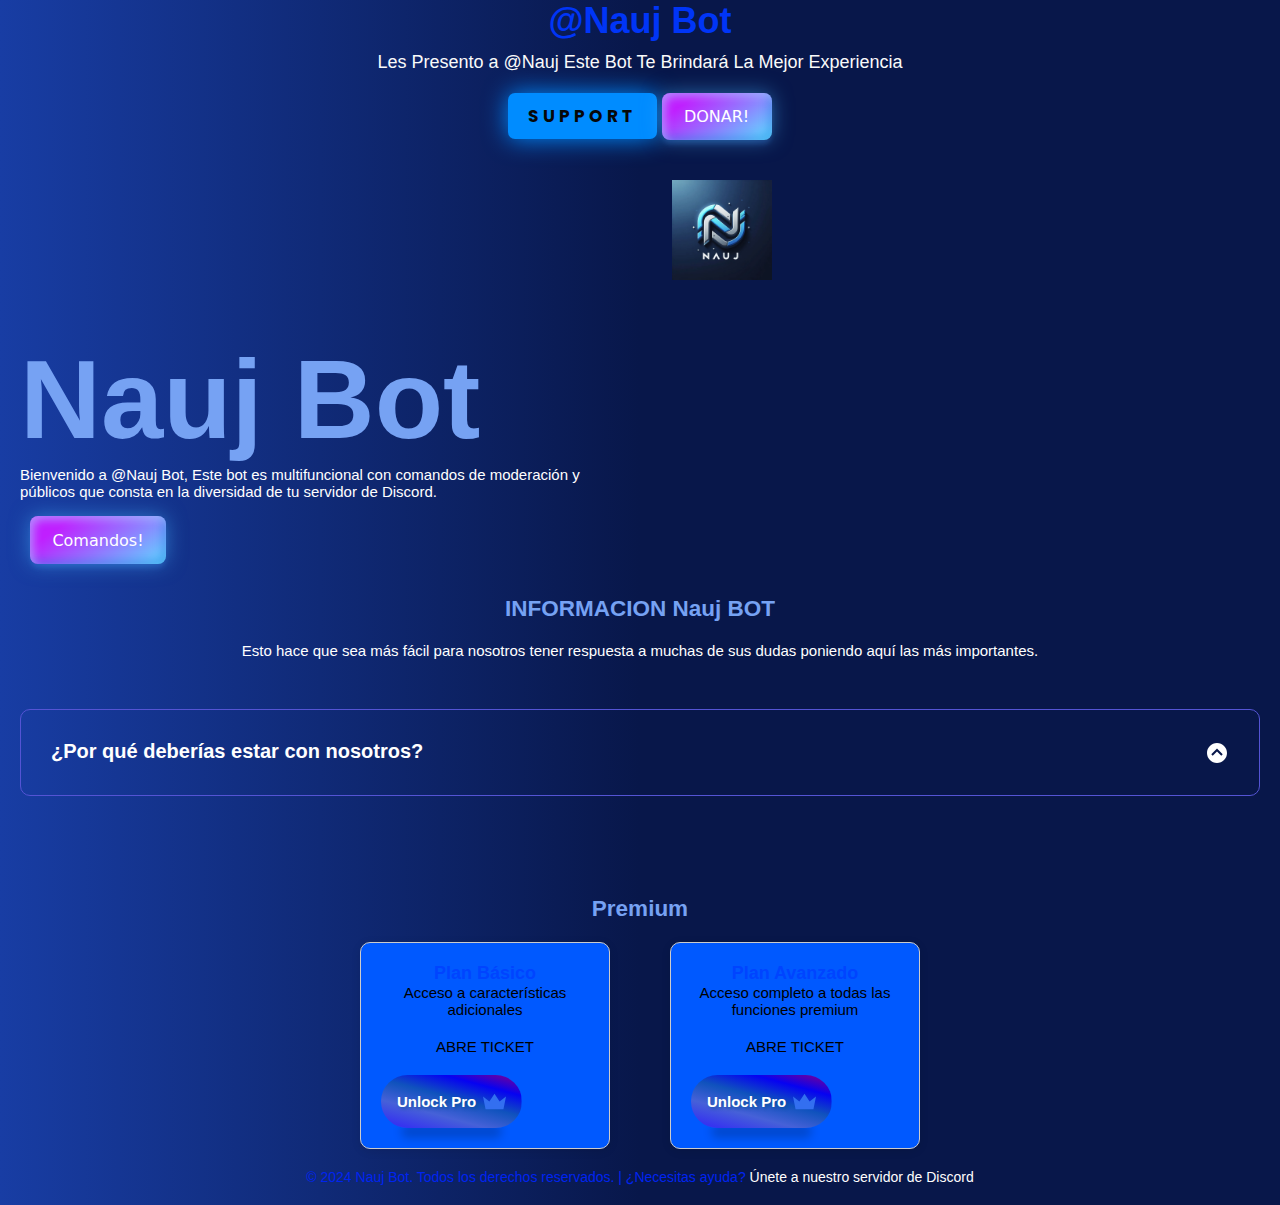
<file: index.html>
<!DOCTYPE html>
<html lang="en">
<head>
    <meta charset="UTF-8">
    <meta name="viewport" content="width=device-width, initial-scale=1.0">
    <link rel="stylesheet" href="style.css">
    <link rel="icon" href="naujfavicon.png" />
    <title>@Nauj Bot</title>
</head>
<body>
  
    <div class="container"> 
        <!-- Header -->
        <div class="header">
            <h1 class="bot-name">@Nauj Bot</h1>
            <p class="bot-description">Les Presento a @Nauj Este Bot Te Brindará La Mejor Experiencia</p>
            <button class="shadow__btn">
                <a href="https://discord.gg/wKWht8qajS" style="text-decoration: none; color: inherit;">Support</a>
            </button>
            <a class="btn-donate" href="https://www.paypal.me/juanechavarria219?">DONAR!</a>
            </button>
        </div>
        
        <!-- Home Section -->
        <section class="home container" id="home">
            <div class="swiper home-swiper">
                <div class="swiper-wrapper">
                    <section>
                        <div class="homecont grid">
                            <div class="homedata">
                                <h1 class="hometitle"><br /> <br />Nauj Bot</h1>
                                <p class="homedes">
                                    Bienvenido a @Nauj Bot, Este bot es multifuncional con comandos de moderación y públicos que consta en la diversidad de tu servidor de Discord.
                                </p>
                                <div class="homebut">
                                    <a href="comandos.html" class="btn-donate">Comandos!</a>
                                </div>
                            </div>
                            <div class="homegroup">
                                <img src="img/Nauj.png" alt="" class="homeimg" />
                            </div>
                        </div>
                    </section>
                </div>
            </div>
        </section>
        
        <!-- Questions Section -->
        <section class="questions container">
            <h2 class="subtitle">INFORMACION Nauj  BOT</h2>
            <p class="questions_paragraph">Esto hace que sea más fácil para nosotros tener respuesta a muchas de sus dudas poniendo aquí las más importantes.</p>
            <section class="questions_container">
                <article class="questions_padding">
                    <div class="questions_answer">
                        <h3 class="questions_title">¿Por qué deberías estar con nosotros?<span class="questions_arrow"><img src="./img/arrow.svg" class="questions_img"></span></h3>
                        <p class="questions_show">Podemos ayudarte en lo que pidas (si es programación), tenemos muchas personas en el servidor con las que puedes relacionarte y hacer tratos. </p>
                    </div>
                </article>
            </section>
        </section>
      </html>
<!-- Premium Section -->
<div class="premium-wrapper">
  <div class="premium-section">
      <h2>Premium</h2>
      <div class="plans">
          <div class="plan">
              <h3>Plan Básico</h3>
              <p>Acceso a características adicionales</p>
              <p>ABRE TICKET</p>
              <a href="https://www.patreon.com/NaujBot" class="button">
                Unlock Pro
                <svg xmlns="http://www.w3.org/2000/svg" viewBox="0 0 36 24">
                  <path d="m18 0 8 12 10-8-4 20H4L0 4l10 8 8-12z"></path>
                </svg>
              </a>
          </div>
          <div class="plan">
              <h3>Plan Avanzado</h3>
              <p>Acceso completo a todas las funciones premium</p>
              <p>ABRE TICKET</p>
              <a href="https://discord.com/channels/1225541497424707615/1225581672875950231" class="button">
                Unlock Pro
                <svg xmlns="http://www.w3.org/2000/svg" viewBox="0 0 36 24">
                  <path d="m18 0 8 12 10-8-4 20H4L0 4l10 8 8-12z"></path>
                </svg>
              </a>
          </div>

          </div>
      </div>
  </div>
</div>

        
        <!-- Footer -->
        <div class="footer">
            <p>&copy; 2024 Nauj Bot. Todos los derechos reservados. | ¿Necesitas ayuda? <a href="https://discord.gg/wKWht8qajS">Únete a nuestro servidor de Discord</a></p>
        </div>
    </div>

    <!-- JavaScript -->
    <script src="./js/embed.js"></script>
    <script src="./js/main.js"></script>
    <script src="./js/menu.js"></script>
    <script src="./js/questions.js"></script>
    <script src="./js/script.js"></script>
    <script src="./js/scrollreveal.min.js"></script>
    <script src="./js/slider.js" defer></script>
    <script src="./js/swiper-bundle.min.js" defer></script>
</body>
</html>
</file>
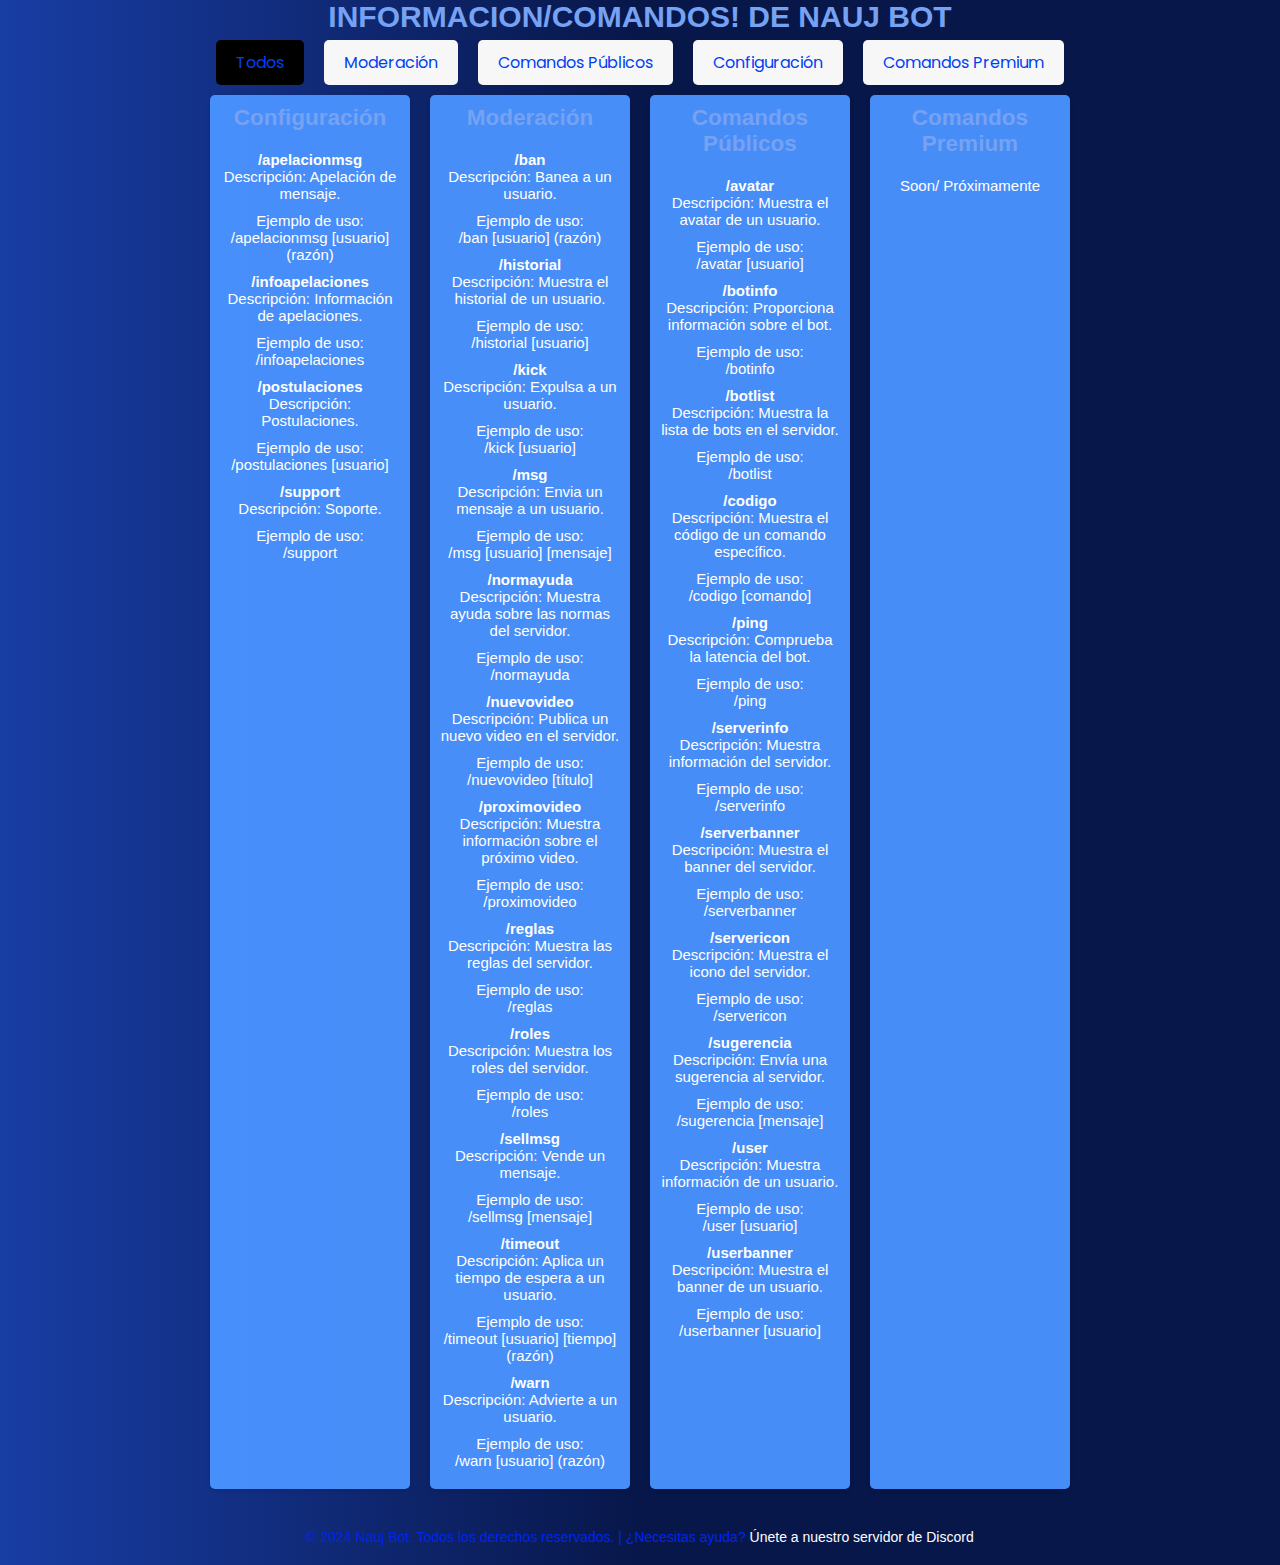
<file: comandos.html>
<!DOCTYPE html>
<html lang="en">
<head>
    <meta charset="UTF-8">
    <meta name="viewport" content="width=device-width, initial-scale=1.0">
    <link rel="stylesheet" href="style.css"> 
    <title>INFORMACION DE NAUJ BOT</title>
    
    <style>
        /* Estilos para la sección de categorías */
        .categories {
            margin-top: 20px;
            display: flex;
            justify-content: center;
        }

        .category-btn {
            margin: 0 10px;
            padding: 10px 20px;
            font-size: 16px;
            background-color: #f7f7f7;
            color: rgb(0, 65, 243);
            border: none;
            border-radius: 5px;
            cursor: pointer;
        }

        .category-btn.active {
            background-color: #000000;
        }

        /* Estilos para los comandos */
        .commands {
            display: flex;
            flex-wrap: wrap;
            justify-content: center;
        }

        .command {
            margin: 10px;
            padding: 10px;
            background-color: #4a93fff5;
            border-radius: 5px;
            box-shadow: 0 2px 4px rgba(0, 0, 0, 0.1);
            max-width: 200px;
            text-align: center;
            margin-bottom: 20px; /* Agregar margen inferior para separar los comandos */
        }

        .command-description {
            margin-bottom: 10px; /* Agregar espacio entre la descripción y el ejemplo de uso */
        }

        .command-usage {
            margin-bottom: 10px; /* Agregar espacio entre ejemplos de uso */
        }
    </style>
</head>
<body>
  
    <div class="container">
        <div class="header">
            <h1>INFORMACION/COMANDOS! DE NAUJ BOT</h1>
        </div>
        <div class="categories">
            <button class="category-btn active" data-category="all">Todos</button>
            <button class="category-btn" data-category="moderacion">Moderación</button>
            <button class="category-btn" data-category="publicos">Comandos Públicos</button>
            <button class="category-btn" data-category="configuracion">Configuración</button>
            <button class="category-btn" data-category="premium">Comandos Premium</button>
        </div>

        <div class="commands">
            <!-- Comandos de configuración -->
            <div class="command" data-category="configuracion">
                <h2>Configuración</h2>
                <div class="command-description">
                    <p><strong>/apelacionmsg</strong></p>
                    <p>Descripción: Apelación de mensaje.</p>
                </div>
                <div class="command-usage">
                    <p>Ejemplo de uso:</p>
                    <p>/apelacionmsg [usuario] (razón)</p>
                </div>
                
                <div class="command-description">
                    <p><strong>/infoapelaciones</strong></p>
                    <p>Descripción: Información de apelaciones.</p>
                </div>
                <div class="command-usage">
                    <p>Ejemplo de uso:</p>
                    <p>/infoapelaciones</p>
                </div>
                
                <div class="command-description">
                    <p><strong>/postulaciones</strong></p>
                    <p>Descripción: Postulaciones.</p>
                </div>
                <div class="command-usage">
                    <p>Ejemplo de uso:</p>
                    <p>/postulaciones [usuario]</p>
                </div>
                
                <div class="command-description">
                    <p><strong>/support</strong></p>
                    <p>Descripción: Soporte.</p>
                </div>
                <div class="command-usage">
                    <p>Ejemplo de uso:</p>
                    <p>/support</p>
                </div>
            </div>

<!-- Comandos de moderación -->
<div class="command" data-category="moderacion">
  <h2>Moderación</h2>
  <div class="command-description">
      <p><strong>/ban</strong></p>
      <p>Descripción: Banea a un usuario.</p>
  </div>
  <div class="command-usage">
      <p>Ejemplo de uso:</p>
      <p>/ban [usuario] (razón)</p>
  </div>

  <div class="command-description">
      <p><strong>/historial</strong></p>
      <p>Descripción: Muestra el historial de un usuario.</p>
  </div>
  <div class="command-usage">
      <p>Ejemplo de uso:</p>
      <p>/historial [usuario]</p>
  </div>

  <div class="command-description">
      <p><strong>/kick</strong></p>
      <p>Descripción: Expulsa a un usuario.</p>
  </div>
  <div class="command-usage">
      <p>Ejemplo de uso:</p>
      <p>/kick [usuario]</p>
  </div>

  <div class="command-description">
      <p><strong>/msg</strong></p>
      <p>Descripción: Envia un mensaje a un usuario.</p>
  </div>
  <div class="command-usage">
      <p>Ejemplo de uso:</p>
      <p>/msg [usuario] [mensaje]</p>
  </div>

  <div class="command-description">
      <p><strong>/normayuda</strong></p>
      <p>Descripción: Muestra ayuda sobre las normas del servidor.</p>
  </div>
  <div class="command-usage">
      <p>Ejemplo de uso:</p>
      <p>/normayuda</p>
  </div>

  <div class="command-description">
      <p><strong>/nuevovideo</strong></p>
      <p>Descripción: Publica un nuevo video en el servidor.</p>
  </div>
  <div class="command-usage">
      <p>Ejemplo de uso:</p>
      <p>/nuevovideo [título]</p>
  </div>

  <div class="command-description">
      <p><strong>/proximovideo</strong></p>
      <p>Descripción: Muestra información sobre el próximo video.</p>
  </div>
  <div class="command-usage">
      <p>Ejemplo de uso:</p>
      <p>/proximovideo</p>
  </div>

  <div class="command-description">
      <p><strong>/reglas</strong></p>
      <p>Descripción: Muestra las reglas del servidor.</p>
  </div>
  <div class="command-usage">
      <p>Ejemplo de uso:</p>
      <p>/reglas</p>
  </div>

  <div class="command-description">
      <p><strong>/roles</strong></p>
      <p>Descripción: Muestra los roles del servidor.</p>
  </div>
  <div class="command-usage">
      <p>Ejemplo de uso:</p>
      <p>/roles</p>
  </div>

  <div class="command-description">
      <p><strong>/sellmsg</strong></p>
      <p>Descripción: Vende un mensaje.</p>
  </div>
  <div class="command-usage">
      <p>Ejemplo de uso:</p>
      <p>/sellmsg [mensaje]</p>
  </div>

  <div class="command-description">
      <p><strong>/timeout</strong></p>
      <p>Descripción: Aplica un tiempo de espera a un usuario.</p>
  </div>
  <div class="command-usage">
      <p>Ejemplo de uso:</p>
      <p>/timeout [usuario] [tiempo] (razón)</p>
  </div>

  <div class="command-description">
      <p><strong>/warn</strong></p>
      <p>Descripción: Advierte a un usuario.</p>
  </div>
  <div class="command-usage">
      <p>Ejemplo de uso:</p>
      <p>/warn [usuario] (razón)</p>
  </div>
</div>

<!-- Comandos públicos -->
<div class="command" data-category="publicos">
  <h2>Comandos Públicos</h2>
  <div class="command-description">
      <p><strong>/avatar</strong></p>
      <p>Descripción: Muestra el avatar de un usuario.</p>
  </div>
  <div class="command-usage">
      <p>Ejemplo de uso:</p>
      <p>/avatar [usuario]</p>
  </div>

  <div class="command-description">
      <p><strong>/botinfo</strong></p>
      <p>Descripción: Proporciona información sobre el bot.</p>
  </div>
  <div class="command-usage">
      <p>Ejemplo de uso:</p>
      <p>/botinfo</p>
  </div>

  <div class="command-description">
      <p><strong>/botlist</strong></p>
      <p>Descripción: Muestra la lista de bots en el servidor.</p>
  </div>
  <div class="command-usage">
      <p>Ejemplo de uso:</p>
      <p>/botlist</p>
  </div>

  <div class="command-description">
      <p><strong>/codigo</strong></p>
      <p>Descripción: Muestra el código de un comando específico.</p>
  </div>
  <div class="command-usage">
      <p>Ejemplo de uso:</p>
      <p>/codigo [comando]</p>
  </div>

  <div class="command-description">
      <p><strong>/ping</strong></p>
      <p>Descripción: Comprueba la latencia del bot.</p>
  </div>
  <div class="command-usage">
      <p>Ejemplo de uso:</p>
      <p>/ping</p>
  </div>

  <div class="command-description">
      <p><strong>/serverinfo</strong></p>
      <p>Descripción: Muestra información del servidor.</p>
  </div>
  <div class="command-usage">
      <p>Ejemplo de uso:</p>
      <p>/serverinfo</p>
  </div>

  <div class="command-description">
      <p><strong>/serverbanner</strong></p>
      <p>Descripción: Muestra el banner del servidor.</p>
  </div>
  <div class="command-usage">
      <p>Ejemplo de uso:</p>
      <p>/serverbanner</p>
  </div>

  <div class="command-description">
      <p><strong>/servericon</strong></p>
      <p>Descripción: Muestra el icono del servidor.</p>
  </div>
  <div class="command-usage">
      <p>Ejemplo de uso:</p>
      <p>/servericon</p>
  </div>

  <div class="command-description">
      <p><strong>/sugerencia</strong></p>
      <p>Descripción: Envía una sugerencia al servidor.</p>
  </div>
  <div class="command-usage">
      <p>Ejemplo de uso:</p>
      <p>/sugerencia [mensaje]</p>
  </div>

  <div class="command-description">
      <p><strong>/user</strong></p>
      <p>Descripción: Muestra información de un usuario.</p>
  </div>
  <div class="command-usage">
      <p>Ejemplo de uso:</p>
      <p>/user [usuario]</p>
  </div>

  <div class="command-description">
      <p><strong>/userbanner</strong></p>
      <p>Descripción: Muestra el banner de un usuario.</p>
  </div>
  
  <div class="command-usage">
      <p>Ejemplo de uso:</p>
      <p>/userbanner [usuario]</p>
  </div>
</div>

            <!-- Comandos premium -->
            <div class="command" data-category="premium">
                <h2>Comandos Premium</h2>
                <p>Soon/ Próximamente</p>
            </div>
        </div>

        <div class="footer">
            <p>&copy; 2024 Nauj Bot. Todos los derechos reservados. | ¿Necesitas ayuda? <a href="https://discord.com">Únete a nuestro servidor de Discord</a></p>
        </div>
    </div>

    <script>
        // Agregar el evento click a los botones de categoría
        document.querySelectorAll('.category-btn').forEach(button => {
            button.addEventListener('click', () => {
                const category = button.getAttribute('data-category');
                document.querySelectorAll('.category-btn').forEach(btn => btn.classList.remove('active'));
                button.classList.add('active');
                filterCommands(category);
            });
        });

        // Función para filtrar los comandos por categoría
        function filterCommands(category) {
            const commands = document.querySelectorAll('.command');
            commands.forEach(command => {
                const commandCategory = command.getAttribute('data-category');
                if (category === 'all' || category === commandCategory) {
                    command.style.display = 'block';
                } else {
                    command.style.display = 'none';
                }
            });
        }

        // Llamar a la función para mostrar todos los comandos al cargar la página
        window.addEventListener('DOMContentLoaded', () => {
            filterCommands('all');
        });
    </script>
</body>
</html>
</file>
<file: style.css>
@import url("https://fonts.googleapis.com/css2?family=Poppins:wght@400;500;600;900&display=swap");

/*base*/
* {
  box-sizing: border-box;
  padding: 0;
  margin: 0;
}

html {
  scroll-behavior: smooth;
}

body {
  margin: 3.5rem 0 0 0;
  font-family: "Poppins", sans-serif;
  font-size: 0.938rem;
  background: linear-gradient(90deg, #183da4 0%, #08174a 50%);
  color: #fff;
}

h1,
h2,
h3,
h4 {
  color: #fff;
  font-weight: 600;
}

ul {
  list-style: none;
}

a {
  text-decoration: none;
}

img {
  max-width: 100%;
  height: auto;
}

button,
input {
  border: none;
  outline: none;
}

button {
  cursor: pointer;
  font-family: "Poppins", sans-serif;
  font-size: 0.938rem;
}

/*reutilisabes*/
.section {
  padding: 4.5rem 0 2rem;
}

.sectiontitle {
  font-size: 2.25rem !important;
  margin-bottom: 2rem;
  text-align: center;
}

.grid {
  display: grid;
}

.main {
  overflow: hidden;
}

/*header*/

.header {
  width: 100%;
  background: linear-gradient(90deg, #183da4 0%, #08174a 50%);
  position: fixed;
  top: 0;
  left: 0;
  z-index: 100;
}

.nav {
  height: 3.5rem;
  display: flex;
  justify-content: space-between;
  align-items: center;
}

.navL {
  display: flex;
  align-items: center;
  column-gap: 0.5rem;
  font-weight: 500;
}

.navL-img {
  width: 1.25rem;
}

.navLink,
.navL,
.navToggle,
.navclose {
  color: #fff;
}

.navToggle {
  font-size: 1.25rem;
  cursor: pointer;
}

@media (max-width: 767px) {
  .navM {
    position: fixed;
    width: 100%;
    background: #000c32;
    top: -150%;
    left: 0;
    padding: 3.5rem 0;
    transition: 0.4s;
    z-index: 100;
    border-radius: 0 0 1.5rem 1.5rem;
  }
}

.navclose {
  font-size: 1.8rem;
  position: absolute;
  top: 0.5rem;
  right: 0.7rem;
  cursor: pointer;
}

.navList {
  display: flex;
  flex-direction: column;
  align-items: center;
  row-gap: 1.5rem;
}

.navLink {
  text-transform: uppercase;
  font-weight: 900;
  transition: 0.4s;
}

.navLink:hover {
  color: #fff;
}

/* Show menu */
.show-menu {
  top: 0;
}

/* Change background header */
.scroll-header {
  background: #000c32;
}

/* Active link */
.active-link {
  position: relative;
}

.active-link::before {
  content: "";
  position: absolute;
  bottom: -0.75rem;
  left: 45%;
  width: 5px;
  height: 5px;
  background-color: #fff;
  border-radius: 50%;
}

/*HOME*/
.homecont {
  row-gap: 1rem;
}

.homegroup {
  display: grid;
  position: relative;
  padding-top: 2rem;
}
/*------------------------------------------------------------------------------------------------------------------*/
/* TITULO DE HOME */
.hometitle {
  font-size: 7rem;
  font-weight: 900;
  line-height: 90%;
  margin-bottom: 1rem;
}

.homedes {
  margin-bottom: 1rem;
}

.homebut {
  display: flex;
}

.homebut a {
  margin-left: 10px;
}

.swiper-pagination {
  position: initial;
  margin-top: 1rem;
}

.swiper-pagination-bullet {
  width: 5px;
  height: 5px;
  background-color: #fff;
  opacity: 1;
}

.swiper-pagination-horizontal.swiper-pagination-bullets
  .swiper-pagination-bullet {
  margin: 0 0.5rem;
}

.swiper-pagination-bullet-active {
  width: 1.5rem;
  height: 5px;
  border-radius: 0.5rem;
}

/*------------------------------------------------------------------------------------------------------------------*/

/*
███████╗ ██████╗  ██████╗ ████████╗███████╗██████╗ 
██╔════╝██╔═══██╗██╔═══██╗╚══██╔══╝██╔════╝██╔══██╗
█████╗  ██║   ██║██║   ██║   ██║   █████╗  ██████╔╝
██╔══╝  ██║   ██║██║   ██║   ██║   ██╔══╝  ██╔══██╗
██║     ╚██████╔╝╚██████╔╝   ██║   ███████╗██║  ██║
╚═╝      ╚═════╝  ╚═════╝    ╚═╝   ╚══════╝╚═╝  ╚═╝
                                                   
*/

.footer {
  position: relative;
  overflow: hidden;
}

.footercontainer {
  row-gap: 2rem;
}

.footerL {
  display: flex;
  align-items: center;
  column-gap: 0.5rem;
  margin-bottom: 1rem;
  font-weight: 500;
  color: #fff;
}

.footerL-img {
  width: 20px;
}

.footerdescription {
  margin-bottom: 2.5rem;
}

.footersocial {
  display: flex;
  column-gap: 0.75rem;
}

.footersocial-link {
  display: flex;
  text-align: center;
  column-gap: 0.75rem;
  display: inline-flex;
  background: #000c32;
  padding: 0.25rem;
  border-radius: 0.25rem;
  color: #fff;
  font-size: 1rem;
}

.footerimg {
  display: flex;
  text-align: center;
  column-gap: 0.7rem;
  display: inline-flex;
  background: #000c32;
  padding: 0.2rem;
  border-radius: 0.2rem;
  color: #fff;
  font-size: 1rem;
}

.footersocial-link:hover {
  background: #0557fc;
}

.footertitle {
  font-size: 1rem;
  margin-bottom: 1rem;
}

.footerlinks {
  display: grid;
  row-gap: 0.35rem;
}

.footerlink {
  font-size: 0.813rem;
  color: #fff;
  transition: 0.3s;
}

.footerlink:hover {
  color: #fff;
}

.footercopy {
  display: block;
  text-align: center;
  font-size: 0.75rem;
  margin-top: 4.5rem;
}

/*
███████╗ ██████╗██████╗  ██████╗ ██╗     ██╗         ██╗   ██╗██████╗ 
██╔════╝██╔════╝██╔══██╗██╔═══██╗██║     ██║         ██║   ██║██╔══██╗
███████╗██║     ██████╔╝██║   ██║██║     ██║         ██║   ██║██████╔╝
╚════██║██║     ██╔══██╗██║   ██║██║     ██║         ██║   ██║██╔═══╝ 
███████║╚██████╗██║  ██║╚██████╔╝███████╗███████╗    ╚██████╔╝██║     
╚══════╝ ╚═════╝╚═╝  ╚═╝ ╚═════╝ ╚══════╝╚══════╝     ╚═════╝ ╚═╝     
                                                                      
 */
.scrollup {
  position: fixed;
  background: #000c32;
  right: 1rem;
  bottom: -20%;
  display: inline-flex;
  padding: 0.3rem;
  border-radius: 0.25rem;
  z-index: 10;
  opacity: 0.8;
  transition: 0.4s;
}

.scrollupicon {
  font-size: 1.25rem;
  color: #fff;
}

.scrollup:hover {
  background: #000c32;
  opacity: 1;
}
/*------------------------------------------------------------------------------------------------------------------*/
/** 
████████╗███████╗███████╗████████╗██╗███╗   ███╗ ██████╗ ███╗   ██╗██╗   ██╗
╚══██╔══╝██╔════╝██╔════╝╚══██╔══╝██║████╗ ████║██╔═══██╗████╗  ██║╚██╗ ██╔╝
   ██║   █████╗  ███████╗   ██║   ██║██╔████╔██║██║   ██║██╔██╗ ██║ ╚████╔╝ 
   ██║   ██╔══╝  ╚════██║   ██║   ██║██║╚██╔╝██║██║   ██║██║╚██╗██║  ╚██╔╝  
   ██║   ███████╗███████║   ██║   ██║██║ ╚═╝ ██║╚██████╔╝██║ ╚████║   ██║   
   ╚═╝   ╚══════╝╚══════╝   ╚═╝   ╚═╝╚═╝     ╚═╝ ╚═════╝ ╚═╝  ╚═══╝   ╚═╝   
                                                                            
 **/

.testimony {
  gap: 5em;
  background: #183da4;
}

.testimony_container {
  display: grid;
  grid-template-columns: 50px 1fr 50px;
  gap: 1em;
  align-items: center;
}

.testimony_body {
  display: grid;
  grid-template-columns: 1fr max-content;
  justify-content: space-between;
  align-items: center;
  gap: 2em;
  grid-column: 2/3;
  grid-row: 1/2;
  opacity: 0;
  pointer-events: none;
}

.testimony_body--show {
  pointer-events: unset;
  opacity: 1;
  transition: opacity 1.5s ease-in-out;
}

.testimony_img {
  width: 250px;
  height: 250px;
  border-radius: 50%;
  object-fit: cover;
  object-position: 50% 30%;
}

.testimony_texts {
  max-width: 700px;
}

.testimony_course {
  background-color: royalblue;
  color: #fff;
  display: inline-block;
  padding: 5px;
}

.testimony_arrow {
  width: 90%;
  cursor: pointer;
}
/*------------------------------------------------------------------------------------------------------------------*/
/** 
 ██████╗ ██╗   ██╗███████╗███████╗████████╗██╗ ██████╗ ███╗   ██╗███████╗
██╔═══██╗██║   ██║██╔════╝██╔════╝╚══██╔══╝██║██╔═══██╗████╗  ██║██╔════╝
██║   ██║██║   ██║█████╗  ███████╗   ██║   ██║██║   ██║██╔██╗ ██║███████╗
██║▄▄ ██║██║   ██║██╔══╝  ╚════██║   ██║   ██║██║   ██║██║╚██╗██║╚════██║
╚██████╔╝╚██████╔╝███████╗███████║   ██║   ██║╚██████╔╝██║ ╚████║███████║
 ╚══▀▀═╝  ╚═════╝ ╚══════╝╚══════╝   ╚═╝   ╚═╝ ╚═════╝ ╚═╝  ╚═══╝╚══════╝
                                                                         
 **/

.questions {
  text-align: center;
}

.questions_container {
  display: grid;
  gap: 2em;
  padding-top: 50px;
  padding-bottom: 100px;
}

.questions_padding {
  padding: 0;
  transition: padding 0.3s;
  border: 1px solid #5454d4;
  border-radius: 10px;
}

.questions_padding--add {
  padding-bottom: 30px;
}

.questions_answer {
  padding: 0 30px 0;
  overflow: hidden;
}

.questions_title {
  display: flex;
  font-size: 20px;
  padding: 30px 0 30px;
  cursor: pointer;
  color: var(--color-title);
  justify-content: space-between;
}

.questions_arrow {
  border-radius: 50%;
  background-color: var(--color-title);
  width: 25px;
  height: 25px;
  display: flex;
  justify-content: center;
  align-items: center;
  align-self: flex-end;
  margin-left: 10px;
  transition: transform 0.3s;
}

.questions_arrow--rotate {
  transform: rotate(180deg);
}

.questions_show {
  text-align: left;
  height: 0;
  transition: height 0.3s;
}

.question_img {
  display: block;
}

.questions_copy {
  width: 60%;
  margin: 0 auto;
  margin-bottom: 30px;
}

/* Show Scroll Up*/
.show-scroll {
  bottom: 3rem;
}

/*scroll bar*/
::-webkit-scrollbar {
  width: 0.6rem;
  background: #413e3e;
}
::-webkit-scrollbar-thumb {
  background: #272525;
  border-radius: 0.5rem;
}
/*------------------------------------------------------------------------------------------------------------------*/
/* 
██████╗ ███████╗███████╗██████╗  ██████╗ ███╗   ██╗███████╗██╗██╗   ██╗███████╗
██╔══██╗██╔════╝██╔════╝██╔══██╗██╔═══██╗████╗  ██║██╔════╝██║██║   ██║██╔════╝
██████╔╝█████╗  ███████╗██████╔╝██║   ██║██╔██╗ ██║███████╗██║██║   ██║█████╗  
██╔══██╗██╔══╝  ╚════██║██╔═══╝ ██║   ██║██║╚██╗██║╚════██║██║╚██╗ ██╔╝██╔══╝  
██║  ██║███████╗███████║██║     ╚██████╔╝██║ ╚████║███████║██║ ╚████╔╝ ███████╗
╚═╝  ╚═╝╚══════╝╚══════╝╚═╝      ╚═════╝ ╚═╝  ╚═══╝╚══════╝╚═╝  ╚═══╝  ╚══════╝
                                                                               
*/

@media (max-width: 320px) {
  .container {
    margin-left: 1rem;
    margin-right: 1rem;
  }

  .homeimg {
    height: 200px;
  }
  .homebut {
    flex-direction: column;
    width: max-content;
    row-gap: 1rem;
  }
  .categorycontainer,
  .productcontainer {
    grid-template-columns: 0.8fr;
    justify-content: center;
  }
}

@media (min-width: 767px) {
  body {
    margin: 0;
  }
}

.homecont {
  padding: 8rem 0 2rem;
  grid-template-columns: repeat(2, 1fr);
  gap: 4rem;
}
.homeimg {
  height: 100px;
}

.swiper-pagination {
  margin-top: 2rem;
}

.categorycontainer {
  grid-template-columns: repeat(3, 200px);
  justify-content: center;
}
.aboutcontainer {
  grid-template-columns: repeat(2, 1fr);
  align-items: center;
}
.abouttitle,
.aboutdata {
  text-align: initial;
}
.aboutimg {
  width: 250px;
}

/*------------------------------------------------------------------------------------------------------------------*/

/* 
 ██████╗██╗   ██╗███████╗██████╗ ██████╗  ██████╗     ██████╗ ███████╗    ██╗      █████╗     ██████╗  █████╗  ██████╗ ██╗███╗   ██╗ █████╗     ██████╗ 
██╔════╝██║   ██║██╔════╝██╔══██╗██╔══██╗██╔═══██╗    ██╔══██╗██╔════╝    ██║     ██╔══██╗    ██╔══██╗██╔══██╗██╔════╝ ██║████╗  ██║██╔══██╗    ╚════██╗
██║     ██║   ██║█████╗  ██████╔╝██████╔╝██║   ██║    ██║  ██║█████╗      ██║     ███████║    ██████╔╝███████║██║  ███╗██║██╔██╗ ██║███████║     █████╔╝
██║     ██║   ██║██╔══╝  ██╔══██╗██╔═══╝ ██║   ██║    ██║  ██║██╔══╝      ██║     ██╔══██║    ██╔═══╝ ██╔══██║██║   ██║██║██║╚██╗██║██╔══██║    ██╔═══╝ 
╚██████╗╚██████╔╝███████╗██║  ██║██║     ╚██████╔╝    ██████╔╝███████╗    ███████╗██║  ██║    ██║     ██║  ██║╚██████╔╝██║██║ ╚████║██║  ██║    ███████╗
 ╚═════╝ ╚═════╝ ╚══════╝╚═╝  ╚═╝╚═╝      ╚═════╝     ╚═════╝ ╚══════╝    ╚══════╝╚═╝  ╚═╝    ╚═╝     ╚═╝  ╚═╝ ╚═════╝ ╚═╝╚═╝  ╚═══╝╚═╝  ╚═╝    ╚══════╝
                                                                                                                                                        
 */
body {
  font-family: Arial, sans-serif;
  background-color: #7d83f5bd;
  margin: 0;
  padding: 0;
}

.header {
  text-align: center;
  margin-bottom: 10px;
}

.content {
  margin-top: 10px;
}

h1,
h2 {
  color: #76a2f3;
}

ul {
  list-style-type: none;
  padding: 0;
}

li {
  margin-bottom: 5px;
}

.footer {
  text-align: center;
  margin-top: 20px;
  color: rgb(255, 255, 255);
  font-size: 14px;
}

.footer a {
  color: #fffdfd;
  text-decoration: none;
}

.footer a:hover {
  text-decoration: underline;
}

/*------------------------------------------------------------------------------------------------------------------*/

/* 
███████╗██╗          ██████╗██╗   ██╗███████╗██████╗ ██████╗  ██████╗     ██████╗ ███████╗    ██╗      █████╗     ██████╗  █████╗  ██████╗ ██╗███╗   ██╗ █████╗ 
██╔════╝██║         ██╔════╝██║   ██║██╔════╝██╔══██╗██╔══██╗██╔═══██╗    ██╔══██╗██╔════╝    ██║     ██╔══██╗    ██╔══██╗██╔══██╗██╔════╝ ██║████╗  ██║██╔══██╗
█████╗  ██║         ██║     ██║   ██║█████╗  ██████╔╝██████╔╝██║   ██║    ██║  ██║█████╗      ██║     ███████║    ██████╔╝███████║██║  ███╗██║██╔██╗ ██║███████║
██╔══╝  ██║         ██║     ██║   ██║██╔══╝  ██╔══██╗██╔═══╝ ██║   ██║    ██║  ██║██╔══╝      ██║     ██╔══██║    ██╔═══╝ ██╔══██║██║   ██║██║██║╚██╗██║██╔══██║
███████╗███████╗    ╚██████╗╚██████╔╝███████╗██║  ██║██║     ╚██████╔╝    ██████╔╝███████╗    ███████╗██║  ██║    ██║     ██║  ██║╚██████╔╝██║██║ ╚████║██║  ██║
╚══════╝╚══════╝     ╚═════╝ ╚═════╝ ╚══════╝╚═╝  ╚═╝╚═╝      ╚═════╝     ╚═════╝ ╚══════╝    ╚══════╝╚═╝  ╚═╝    ╚═╝     ╚═╝  ╚═╝ ╚═════╝ ╚═╝╚═╝  ╚═══╝╚═╝  ╚═╝
                                                                                                                                                                
 */

body {
  font-family: Arial, sans-serif;
  background-color: #a39f9f;
  margin: 0;
  padding: 0;
}

.header {
  text-align: center;
  margin-bottom: 20px;
}
.bot-name {
  color: #0035f7;
  font-size: 36px;
  margin-bottom: 10px;
}
.bot-description {
  color: rgb(250, 250, 250);
  font-size: 18px;
  margin-bottom: 20px;
}

.feature {
  margin-bottom: 10px;
}
.feature h3 {
  color: #0059ff;
  text-decoration: none;
  font-size: 20px;
  margin-bottom: 10px;
}
.feature p {
  color: rgb(2, 2, 2);
}

.footer {
  text-align: center;
  margin-top: 20px;
  color: rgb(0, 36, 240);
  font-size: 14px;
}
.footer a {
  color: #fffefe;
  text-decoration: none;
}
.footer a:hover {
  text-decoration: underline;
}

/*------------------------------------------------------------------------------------------------------------------*/

/* 
 ██████╗ ██████╗ ███████╗ █████╗ ███████╗    ██████╗ ███████╗    ██████╗  ██████╗ ████████╗ ██████╗ ███╗   ██╗███████╗███████╗
██╔════╝██╔═══██╗██╔════╝██╔══██╗██╔════╝    ██╔══██╗██╔════╝    ██╔══██╗██╔═══██╗╚══██╔══╝██╔═══██╗████╗  ██║██╔════╝██╔════╝
██║     ██║   ██║███████╗███████║███████╗    ██║  ██║█████╗      ██████╔╝██║   ██║   ██║   ██║   ██║██╔██╗ ██║█████╗  ███████╗
██║     ██║   ██║╚════██║██╔══██║╚════██║    ██║  ██║██╔══╝      ██╔══██╗██║   ██║   ██║   ██║   ██║██║╚██╗██║██╔══╝  ╚════██║
╚██████╗╚██████╔╝███████║██║  ██║███████║    ██████╔╝███████╗    ██████╔╝╚██████╔╝   ██║   ╚██████╔╝██║ ╚████║███████╗███████║
 ╚═════╝ ╚═════╝ ╚══════╝╚═╝  ╚═╝╚══════╝    ╚═════╝ ╚══════╝    ╚═════╝  ╚═════╝    ╚═╝    ╚═════╝ ╚═╝  ╚═══╝╚══════╝╚══════╝
                                                                                                                              
 */
.shadow__btn {
  background-color: #0059ff;
  color: rgb(255, 255, 255);
  border: none;
  padding: 10px 20px;
  font-size: 16px;
  cursor: pointer;
  border-radius: 5px;
  transition: background-color 0.3s ease;
}
.shadow__btn:hover {
  background-color: #76a2f3;
}

.shadow__btn {
  padding: 10px 20px;
  border: none;
  font-size: 17px;
  color: rgb(7, 7, 7);
  border-radius: 7px;
  letter-spacing: 4px;
  font-weight: 700;
  text-transform: uppercase;
  transition: 0.5s;
  transition-property: box-shadow;
}

.shadow__btn {
  background: rgb(0, 140, 255);
  box-shadow: 0 0 25px rgb(0, 140, 255);
}

.shadow__btn:hover {
  box-shadow: 0 0 5px rgb(0, 140, 255), 0 0 25px rgb(0, 140, 255),
    0 0 50px rgb(0, 140, 255), 0 0 100px rgb(0, 140, 255);
}

.gg-pentagon-right {
  box-sizing: border-box;
  position: relative;
  display: block;
  transform: scale(var(--ggs, 1));
  width: 10px;
  height: 8px;
}

.gg-pentagon-right:before {
  height: 51%;
}

.gg-pentagon-right:after,
.gg-pentagon-right:before {
  content: " ";
  position: absolute;
  left: 0;
  width: 100%;
}

.gg-pentagon-right:before {
  top: -2px;
  border-top: 2px solid;
  border-right: 2px solid;
  border-left: 2px solid;
  transform: skewX(30deg);
}

.gg-pentagon-right:after {
  bottom: -2px;
  height: 50%;
  border-right: 2px solid;
  border-bottom: 2px solid;
  border-left: 2px solid;
  transform: skewX(-30deg);
}
.gg-bolt {
  box-sizing: border-box;
  position: relative;
  display: block;
  transform: scale(var(--ggs, 1));
  width: 6px;
  height: 21px;
}
.gg-bolt::after,
.gg-bolt::before {
  content: "";
  display: block;
  box-sizing: border-box;
  position: absolute;
  width: 0;
  height: 0;
  border-left: 3px solid transparent;
  border-right: 3px solid transparent;
  transform: rotate(30deg);
}
.gg-bolt::before {
  border-bottom: 12px solid;
  left: 0;
  top: 0;
}
.gg-bolt::after {
  border-top: 12px solid;
  right: 0;
  bottom: 0;
}

/* 
 ██████╗ ██████╗ ███████╗ █████╗ ███████╗    ███████╗██╗  ██╗████████╗██████╗  █████╗ ███████╗
██╔════╝██╔═══██╗██╔════╝██╔══██╗██╔════╝    ██╔════╝╚██╗██╔╝╚══██╔══╝██╔══██╗██╔══██╗██╔════╝
██║     ██║   ██║███████╗███████║███████╗    █████╗   ╚███╔╝    ██║   ██████╔╝███████║███████╗
██║     ██║   ██║╚════██║██╔══██║╚════██║    ██╔══╝   ██╔██╗    ██║   ██╔══██╗██╔══██║╚════██║
╚██████╗╚██████╔╝███████║██║  ██║███████║    ███████╗██╔╝ ██╗   ██║   ██║  ██║██║  ██║███████║
 ╚═════╝ ╚═════╝ ╚══════╝╚═╝  ╚═╝╚══════╝    ╚══════╝╚═╝  ╚═╝   ╚═╝   ╚═╝  ╚═╝╚═╝  ╚═╝╚══════╝
                                                                                              
 */

button:hover .button_top {
  /* Pull the button upwards when hovered */
  transform: translateY(-0.33em);
}

button:active .button_top {
  /* Push the button downwards when pressed */
  transform: translateY(0);
}

/* 
██████╗  ██████╗ ████████╗ ██████╗ ███╗   ██╗    ██████╗ ███████╗    ██████╗  ██████╗ ███╗   ██╗ █████╗ ██████╗ 
██╔══██╗██╔═══██╗╚══██╔══╝██╔═══██╗████╗  ██║    ██╔══██╗██╔════╝    ██╔══██╗██╔═══██╗████╗  ██║██╔══██╗██╔══██╗
██████╔╝██║   ██║   ██║   ██║   ██║██╔██╗ ██║    ██║  ██║█████╗      ██║  ██║██║   ██║██╔██╗ ██║███████║██████╔╝
██╔══██╗██║   ██║   ██║   ██║   ██║██║╚██╗██║    ██║  ██║██╔══╝      ██║  ██║██║   ██║██║╚██╗██║██╔══██║██╔══██╗
██████╔╝╚██████╔╝   ██║   ╚██████╔╝██║ ╚████║    ██████╔╝███████╗    ██████╔╝╚██████╔╝██║ ╚████║██║  ██║██║  ██║
╚═════╝  ╚═════╝    ╚═╝    ╚═════╝ ╚═╝  ╚═══╝    ╚═════╝ ╚══════╝    ╚═════╝  ╚═════╝ ╚═╝  ╚═══╝╚═╝  ╚═╝╚═╝  ╚═╝
                                                                                                                
 */

.btn-donate {
  --clr-font-main: hsla(0 0% 20% / 100);
  --btn-bg-1: hsla(194 100% 69% / 1);
  --btn-bg-2: rgb(192, 31, 255);
  --btn-bg-color: hsla(360 100% 100% / 1);
  --radii: 0.5em;
  cursor: pointer;
  padding: 0.9em 1.4em;
  min-width: 120px;
  min-height: 44px;
  font-size: var(--size, 1rem);
  font-family: "Segoe UI", system-ui, sans-serif;
  font-weight: 500;
  transition: 0.8s;
  background-size: 280% auto;
  background-image: linear-gradient(
    325deg,
    var(--btn-bg-2) 0%,
    var(--btn-bg-1) 55%,
    var(--btn-bg-2) 90%
  );
  border: none;
  border-radius: var(--radii);
  color: var(--btn-bg-color);
  box-shadow: 0px 0px 20px rgba(71, 184, 255, 0.5),
    0px 5px 5px -1px rgba(58, 125, 233, 0.25),
    inset 4px 4px 8px rgba(175, 230, 255, 0.5),
    inset -4px -4px 8px rgba(19, 95, 216, 0.35);
}

.btn-donate:hover {
  background-position: right top;
}

.btn-donate:is(:focus, :focus-visible, :active) {
  outline: none;
  box-shadow: 0 0 0 3px var(--btn-bg-color), 0 0 0 6px var(--btn-bg-2);
}

@media (prefers-reduced-motion: reduce) {
  .btn-donate {
    transition: linear;
  }
}

/***********************
*   
██████╗ ██████╗ ███████╗███╗   ███╗██╗██╗   ██╗███╗   ███╗    ███████╗███████╗ ██████╗████████╗██╗ ██████╗ ███╗   ██╗
██╔══██╗██╔══██╗██╔════╝████╗ ████║██║██║   ██║████╗ ████║    ██╔════╝██╔════╝██╔════╝╚══██╔══╝██║██╔═══██╗████╗  ██║
██████╔╝██████╔╝█████╗  ██╔████╔██║██║██║   ██║██╔████╔██║    ███████╗█████╗  ██║        ██║   ██║██║   ██║██╔██╗ ██║
██╔═══╝ ██╔══██╗██╔══╝  ██║╚██╔╝██║██║██║   ██║██║╚██╔╝██║    ╚════██║██╔══╝  ██║        ██║   ██║██║   ██║██║╚██╗██║
██║     ██║  ██║███████╗██║ ╚═╝ ██║██║╚██████╔╝██║ ╚═╝ ██║    ███████║███████╗╚██████╗   ██║   ██║╚██████╔╝██║ ╚████║
╚═╝     ╚═╝  ╚═╝╚══════╝╚═╝     ╚═╝╚═╝ ╚═════╝ ╚═╝     ╚═╝    ╚══════╝╚══════╝ ╚═════╝   ╚═╝   ╚═╝ ╚═════╝ ╚═╝  ╚═══╝
                                                                                                                     
    *
***********************/

.premium-section {
  text-align: center;
}

.plans {
  display: flex;
  justify-content: center;
  gap: 20px;
  margin-top: 20px;
}

.plan {
  border: 1px solid #ccc;
  margin: 0 20px; /* Espacio horizontal entre los planes */
  text-align: center; /* Alinea el contenido de los planes al centro */
  border-radius: 10px;
  padding: 20px;
  width: 250px;
  background-color: #0059ff;
  box-shadow: 0px 2px 10px rgba(0, 0, 0, 0.1);
  transition: transform 0.3s ease;
}

.plan:hover {
  transform: translateY(-5px);
}

.plan h3 {
  font-size: 1.2em;
  color: rgb(0, 68, 255);
}

.plan p {
  color: rgb(0, 0, 0);
  margin-bottom: 20px;
}

.subscribe-btn {
  background-color: #4caf50;
  color: white;
  padding: 10px 20px;
  border: none;
  border-radius: 5px;
  cursor: pointer;
  transition: background-color 0.3s ease, color 0.3s ease; /* Agregamos transición para el color del botón */
}

.subscribe-btn:hover {
  background-color: #45a049;
}

/* Estilos para resaltar el plan seleccionado */
.plan.selected {
  background-color: #007bff; /* Cambia el color de fondo */
  box-shadow: 0px 5px 15px rgba(0, 123, 255, 0.3); /* Añade una sombra más pronunciada */
}

.plan.selected h3 {
  color: #fff; /* Cambia el color del texto */
}

.plan.selected p {
  color: #f0f0f0; /* Cambia el color del texto */
}

.plan.selected .subscribe-btn {
  background-color: #0056b3; /* Cambia el color del botón */
  border: 1px solid #f0f0f0; /* Añade un borde blanco */
  color: #fff; /* Cambia el color del texto */
}

/*------------------------------------------------------------------------------------------------------------------*/

/* 
 ██████╗ ████████╗██████╗  ██████╗ ███████╗
██╔═══██╗╚══██╔══╝██╔══██╗██╔═══██╗██╔════╝
██║   ██║   ██║   ██████╔╝██║   ██║███████╗
██║   ██║   ██║   ██╔══██╗██║   ██║╚════██║
╚██████╔╝   ██║   ██║  ██║╚██████╔╝███████║
 ╚═════╝    ╚═╝   ╚═╝  ╚═╝ ╚═════╝ ╚══════╝
                                           
 */

.reward-btn {
  width: 120px;
  height: 40px;
  background-color: #101218;
  display: flex;
  align-items: center;
  justify-content: center;
  border: none;
  border-radius: 8px;
  cursor: pointer;
  transition: all 0.3s;
}
.IconContainer {
  width: 40px;
  height: 40px;
  display: flex;
  flex-direction: column;
  align-items: center;
  justify-content: center;
  position: relative;
}
.IconContainer svg {
  width: 40%;
  z-index: 3;
}
.box-top {
  transition: all 0.3s;
}
.text {
  width: 70px;
  height: 100%;
  font-size: 13px;
  color: #6a8ef6;
  display: flex;
  align-items: center;
  justify-content: flex-start;
  font-weight: 600;
}
.reward-btn:hover .IconContainer .box-top {
  transform: translateY(-5px);
}
.reward-btn:hover {
  background-color: #202531;
}
.reward-btn:hover .coin {
  transform: translateY(-5px);
  transition-delay: 0.2s;
}
.coin {
  width: 25%;
  height: 25%;
  background-color: #e4d61a;
  position: absolute;
  border-radius: 50%;
  transition: all 0.3s;
  z-index: 1;
  border: 2px solid #ffe956;
  margin-top: 4px;
}

#navbody {
  width: 100px;
  height: 60px;
  background-color: rgb(0, 68, 255);
  border-radius: 40px;
  box-shadow: 0px 10px 15px rgba(0, 0, 0, 0.041);
  align-items: center;
  justify-content: center;
  display: flex;
}

.ul {
  list-style: none;
  width: 100%;
  background-color: transparent;
  display: flex;
  justify-content: space-between;
  margin-top: 5px;
}

.ul .li {
  display: inline-block;
}

.radio {
  display: none;
}

.svg {
  width: 70px;
  height: 70px;
  opacity: 80%;
  cursor: pointer;
  padding: 13px 20px;
  transition: 0.2s;
}

.ul .li .svg:hover {
  transition: 0.1s;
  color: rgb(5, 5, 5);
  position: relative;
  margin-top: -4px;
  opacity: 100%;
}

.radio:checked + label .li .svg {
  color: rgb(235, 40, 176);
  fill-rule: evenodd;
}

/*------------------------------------------------------------------------------------------------------------------*/

/* 
██╗   ██╗███╗   ██╗██╗      ██████╗  ██████╗██╗  ██╗    ██████╗ ██████╗  ██████╗     ██████╗  ██████╗ ████████╗ ██████╗ ███╗   ██╗
██║   ██║████╗  ██║██║     ██╔═══██╗██╔════╝██║ ██╔╝    ██╔══██╗██╔══██╗██╔═══██╗    ██╔══██╗██╔═══██╗╚══██╔══╝██╔═══██╗████╗  ██║
██║   ██║██╔██╗ ██║██║     ██║   ██║██║     █████╔╝     ██████╔╝██████╔╝██║   ██║    ██████╔╝██║   ██║   ██║   ██║   ██║██╔██╗ ██║
██║   ██║██║╚██╗██║██║     ██║   ██║██║     ██╔═██╗     ██╔═══╝ ██╔══██╗██║   ██║    ██╔══██╗██║   ██║   ██║   ██║   ██║██║╚██╗██║
╚██████╔╝██║ ╚████║███████╗╚██████╔╝╚██████╗██║  ██╗    ██║     ██║  ██║╚██████╔╝    ██████╔╝╚██████╔╝   ██║   ╚██████╔╝██║ ╚████║
 ╚═════╝ ╚═╝  ╚═══╝╚══════╝ ╚═════╝  ╚═════╝╚═╝  ╚═╝    ╚═╝     ╚═╝  ╚═╝ ╚═════╝     ╚═════╝  ╚═════╝    ╚═╝    ╚═════╝ ╚═╝  ╚═══╝
                                                                                                                                  
*/
.button {
  width: fit-content;
  display: flex;
  align-items: left; /* Alinea los elementos verticalmente */
  justify-content: left;
  padding: 1.2em 1rem;
  cursor: pointer;
  gap: 0.4rem;
  font-weight: bold;
  border-radius: 30px;
  text-shadow: 2px 2px 3px rgba(0, 82, 136, 0.5);
  background: linear-gradient(
      15deg,
      #5f9fe9,
      #31acff,
      #3f70cc,
      #3d88de,
      #3633f0,
      #4661d8,
      #1351afd2,
      #0602f1,
      #880088
    )
    no-repeat;
  background-size: 300%;
  color: #fff;
  border: none;
  background-position: right center;
  box-shadow: 0 30px 10px -20px rgba(0, 0, 0, 0.2);
  transition: background 0.3s ease;
}

.button:hover {
  background-size: 320%;
  background-position: left center;
}

.button:hover svg {
  fill: #fff;
}

.button svg {
  width: 23px;
  fill: #336ff0;
  transition: 0.3s ease;
}

/*------------------------------------------------------------------------------------------------------------------*/

/* 
███╗   ██╗ ██████╗      █████╗ ██╗     ██╗      ██████╗ ██╗    ██╗███████╗██████╗ 
████╗  ██║██╔═══██╗    ██╔══██╗██║     ██║     ██╔═══██╗██║    ██║██╔════╝██╔══██╗
██╔██╗ ██║██║   ██║    ███████║██║     ██║     ██║   ██║██║ █╗ ██║█████╗  ██║  ██║
██║╚██╗██║██║   ██║    ██╔══██║██║     ██║     ██║   ██║██║███╗██║██╔══╝  ██║  ██║
██║ ╚████║╚██████╔╝    ██║  ██║███████╗███████╗╚██████╔╝╚███╔███╔╝███████╗██████╔╝
╚═╝  ╚═══╝ ╚═════╝     ╚═╝  ╚═╝╚══════╝╚══════╝ ╚═════╝  ╚══╝╚══╝ ╚══════╝╚═════╝ 
                                                                                  
 */
.button-allow {
  position: relative;
  display: flex;
  align-items: center;
  justify-content: center;
  gap: 5px;
  padding: 15px 20px;
  background-color: #212121;
  border: none;
  font: inherit;
  color: #e8e8e8;
  font-size: 20px;
  font-weight: 600;
  border-radius: 50px;
  cursor: not-allowed;
  overflow: hidden;
  transition: all 0.3s ease cubic-bezier(0.23, 1, 0.32, 1);
}

.button-allow span {
  position: relative;
  z-index: 2;
  display: flex;
  align-items: center;
}

.button-allow::before {
  position: absolute;
  content: "";
  width: 100%;
  height: 100%;
  translate: 0 105%;
  background-color: #f53844;
  transition: all 0.3s cubic-bezier(0.23, 1, 0.32, 1);
}

.button-allow svg {
  width: 32px;
  height: 32px;
  fill: #f53844;
  transition: all 0.3s cubic-bezier(0.23, 1, 0.32, 1);
}

.button-allow:hover {
  animation: shake 0.2s linear 1;
}

.button-allow:hover::before {
  translate: 0 0;
}

.button-allow:hover svg {
  fill: #e8e8e8;
}

@keyframes shake {
  0% {
    rotate: 0deg;
  }

  33% {
    rotate: 10deg;
  }

  66% {
    rotate: -10deg;
  }

  100% {
    rotate: 10deg;
  }
}
/*------------------------------------------------------------------------------------------------------------------*/

/* 
██████╗  █████╗ ███╗   ██╗     ██████╗███████╗███████╗
██╔══██╗██╔══██╗████╗  ██║    ██╔════╝██╔════╝██╔════╝
██████╔╝███████║██╔██╗ ██║    ██║     ███████╗███████╗
██╔══██╗██╔══██║██║╚██╗██║    ██║     ╚════██║╚════██║
██████╔╝██║  ██║██║ ╚████║    ╚██████╗███████║███████║
╚═════╝ ╚═╝  ╚═╝╚═╝  ╚═══╝     ╚═════╝╚══════╝╚══════╝
                                                      
 */

/* Resetear estilos por defecto */
.baneado-html-reset html,
.baneado-html-reset body,
.baneado-html-reset h1,
.baneado-html-reset p {
  margin: 0;
  padding: 0;
}

.baneado-html-reset body {
  font-family: Arial, sans-serif;
  background-color: #f4f4f4;
  text-align: center;
  padding: 20px;
}

.baneado-html-reset h1 {
  color: #ff0000;
  margin-bottom: 20px;
}

.baneado-html-reset p {
  color: #333333;
  font-size: 18px;
  line-height: 1.6;
  margin-bottom: 20px;
}

/* Estilo para el enlace */
.baneado-html-reset a {
  color: #0066cc;
  text-decoration: none;
}

.baneado-html-reset a:hover {
  text-decoration: underline;
}

/*------------------------------------------------------------------------------------------------------------------*/

/* 
███████╗███╗   ██╗███████╗██████╗     ███████╗███╗   ███╗██████╗ ███████╗██████╗ 
██╔════╝████╗  ██║██╔════╝██╔══██╗    ██╔════╝████╗ ████║██╔══██╗██╔════╝██╔══██╗
███████╗██╔██╗ ██║█████╗  ██║  ██║    █████╗  ██╔████╔██║██████╔╝█████╗  ██║  ██║
╚════██║██║╚██╗██║██╔══╝  ██║  ██║    ██╔══╝  ██║╚██╔╝██║██╔══██╗██╔══╝  ██║  ██║
███████║██║ ╚████║███████╗██████╔╝    ███████╗██║ ╚═╝ ██║██████╔╝███████╗██████╔╝
╚══════╝╚═╝  ╚═══╝╚══════╝╚═════╝     ╚══════╝╚═╝     ╚═╝╚═════╝ ╚══════╝╚═════╝ 
                                                                                 
 */
body {
  font-family: Arial, sans-serif;
  margin: 0;
  padding: 20px;
}

h2 {
  margin-bottom: 20px;
}

form {
  max-width: 600px;
  margin: 0 auto;
}

label {
  display: block;
  margin-bottom: 5px;
}

input[type="text"],
textarea {
  width: 100%;
  padding: 8px;
  margin-bottom: 10px;
  border: 1px solid rgb(253, 253, 253);
  border-radius: 4px;
  box-sizing: border-box;
}

button {
  background-color: #4caf50;
  color: rgb(243, 243, 243);
  padding: 10px 20px;
  border: none;
  border-radius: 4px;
  cursor: pointer;
}

button:hover {
  background-color: #45a049;
}

button[type="submit"] {
  width: auto;
}

.alert {
  padding: 15px;
  margin-bottom: 20px;
  border-radius: 4px;
}

.alert-success {
  background-color: #dff0d8;
  color: #3c763d;
  border: 1px solid #d6e9c6;
}

.alert-error {
  background-color: #f2dede;
  color: #a94442;
  border: 1px solid #ebccd1;
}
/*------------------------------------------------------------------------------------------------------------------*/

/*  
██████╗ ██╗███████╗ ██████╗ ██████╗ ██████╗ ██████╗     ██╗  ██╗████████╗███╗   ███╗██╗     
██╔══██╗██║██╔════╝██╔════╝██╔═══██╗██╔══██╗██╔══██╗    ██║  ██║╚══██╔══╝████╗ ████║██║     
██║  ██║██║███████╗██║     ██║   ██║██████╔╝██║  ██║    ███████║   ██║   ██╔████╔██║██║     
██║  ██║██║╚════██║██║     ██║   ██║██╔══██╗██║  ██║    ██╔══██║   ██║   ██║╚██╔╝██║██║     
██████╔╝██║███████║╚██████╗╚██████╔╝██║  ██║██████╔╝    ██║  ██║   ██║   ██║ ╚═╝ ██║███████╗
╚═════╝ ╚═╝╚══════╝ ╚═════╝ ╚═════╝ ╚═╝  ╚═╝╚═════╝     ╚═╝  ╚═╝   ╚═╝   ╚═╝     ╚═╝╚══════╝
                                                                                            
*/

/* Estilos para la notificación */
.embed {
  position: fixed;
  bottom: 20px;
  right: 20px;
  background-color: #0184ff;
  color: rgb(255, 255, 255);
  padding: 20px;
  border-radius: 5px;
  box-shadow: 0 0 10px rgba(6, 31, 255, 0.3);
  display: none; /* Ocultar por defecto */
  max-width: 300px; /* Ajusta este valor según tus preferencias */
}
.embed img {
  max-width: 50%; /* Ajusta el ancho máximo de la imagen al ancho del contenedor */
  height: auto; /* Mantiene la relación de aspecto original de la imagen */
}

.mensaje_not {
  font-family: "Noto Sans", sans-serif;
  font-size: 18px;
  font-weight: bold;
  margin-bottom: 10px;
}

/* Estilos para el formulario de inicio de sesión */
#loginForm {
  position: fixed;
  top: 50%;
  left: 50%;
  transform: translate(-50%, -50%);
  background-color: #0035f7;
  padding: 20px;
  border-radius: 5px;
  box-shadow: 0 0 10px rgba(0, 0, 0, 0.3);
}

#loginForm input[type="text"],
#loginForm input[type="password"] {
  width: 100%;
  padding: 10px;
  margin-bottom: 10px;
  border-radius: 5px;
  border: 1px solid #ccc;
  box-sizing: border-box;
}

#loginForm button {
  width: 100%;
  padding: 10px;
  background-color: #0505058e;
  color: #fefeff;
  border: none;
  border-radius: 5px;
  cursor: pointer;
}

/* Estilos para el formulario de envío de mensaje */
#messageForm {
  display: none;
  position: fixed;
  top: 50%;
  left: 50%;
  transform: translate(-50%, -50%);
  background-color: #0035f7;
  padding: 20px;
  border-radius: 5px;
  box-shadow: 0 0 10px rgba(245, 0, 0, 0.3);
}

#messageForm input[type="text"],
#messageForm textarea {
  width: 100%;
  padding: 10px;
  margin-bottom: 10px;
  border-radius: 5px;
  border: 1px solid #ccc;
  box-sizing: border-box;
}

#messageForm button {
  width: 100%;
  padding: 10px;
  background-color: #030303;
  color: #fff;
  border: none;
  border-radius: 5px;
  cursor: pointer;
}

/* 
 ██████╗███████╗███████╗    ██████╗ ███████╗     ██████╗ ██████╗  ██████╗██╗ ██████╗ ███╗   ██╗███████╗███████╗
██╔════╝██╔════╝██╔════╝    ██╔══██╗██╔════╝    ██╔═══██╗██╔══██╗██╔════╝██║██╔═══██╗████╗  ██║██╔════╝██╔════╝
██║     ███████╗███████╗    ██║  ██║█████╗      ██║   ██║██████╔╝██║     ██║██║   ██║██╔██╗ ██║█████╗  ███████╗
██║     ╚════██║╚════██║    ██║  ██║██╔══╝      ██║   ██║██╔═══╝ ██║     ██║██║   ██║██║╚██╗██║██╔══╝  ╚════██║
╚██████╗███████║███████║    ██████╔╝███████╗    ╚██████╔╝██║     ╚██████╗██║╚██████╔╝██║ ╚████║███████╗███████║
 ╚═════╝╚══════╝╚══════╝    ╚═════╝ ╚══════╝     ╚═════╝ ╚═╝      ╚═════╝╚═╝ ╚═════╝ ╚═╝  ╚═══╝╚══════╝╚══════╝
                                                                                                               
 */
.radio-input input {
  display: none;
}

.radio-input {
  --container_width: 700px;
  position: relative;
  display: flex;
  align-items: center;
  justify-content: center; /* Esto centra horizontalmente los elementos */
  border-radius: 10px;
  background-color: rgb(0, 140, 255);
  color: #fdfdfd;
  width: var(--container_width);
  overflow: hidden;
  border: 4px solid rgba(53, 52, 52, 0.226);
}

.radio-input label {
  width: calc(
    50% - 10px
  ); /* Se ajusta para centrar los botones y agregar un pequeño espacio entre ellos */
  padding: 10px;
  cursor: pointer;
  display: flex;
  justify-content: center;
  align-items: center;
  z-index: 1;
  font-weight: 600;
  letter-spacing: -1px;
  font-size: 14px;
}

.selection {
  display: none;
  position: absolute;
  height: 100%;
  width: calc(var(--container_width) / 2); /* Se ajusta para dos opciones */
  z-index: 0;
  left: 0;
  top: 0;
  transition: 0.15s ease;
}

.radio-input label:has(input:checked) {
  color: rgb(255, 0, 0);
}

.radio-input label:has(input:checked) ~ .selection {
  background-color: rgb(11 117 223);
  display: inline-block;
}

.radio-input label:nth-child(1):has(input:checked) ~ .selection {
  transform: translateX(
    0
  ); /* Se ajusta la posición del primer elemento seleccionado */
}

.radio-input label:nth-child(2):has(input:checked) ~ .selection {
  transform: translateX(
    calc(var(--container_width) * 1 / 2)
  ); /* Se ajusta la posición del segundo elemento seleccionado */
}
</file>
